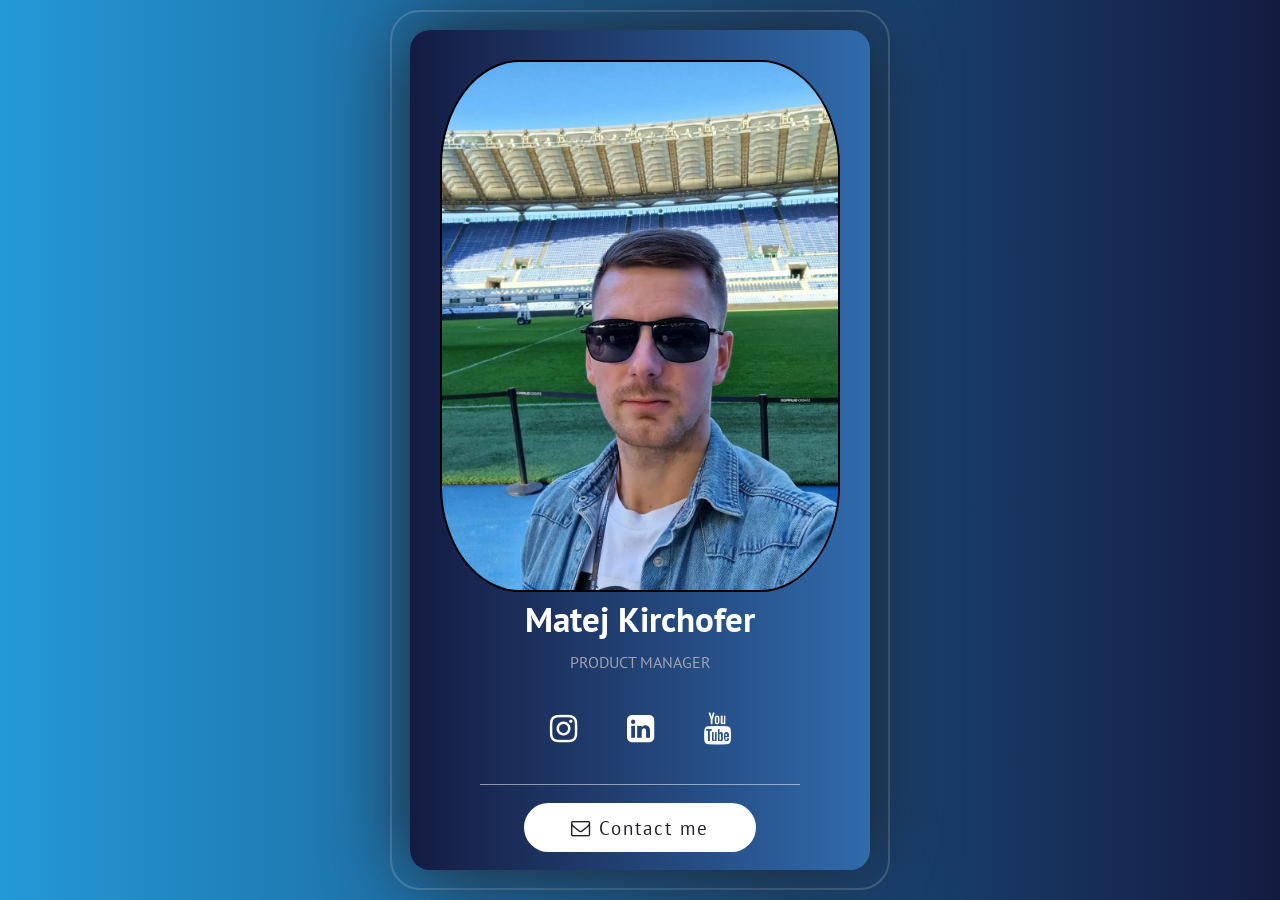
<file: index.html>
<!DOCTYPE html>
<html lang="en">
<head>
  <meta charset="UTF-8">
  <title>Matej Kirchofer</title>
  <meta name="viewport" content="width=device-width, initial-scale=1.0">
  <link rel='stylesheet' href='https://maxcdn.bootstrapcdn.com/font-awesome/4.7.0/css/font-awesome.min.css'>
  <link rel="stylesheet" href="./style.css">
  <link rel="icon" href="toby.webp" type="image/x-icon">
</head>
<body>
<div class="wrapper">
   <div class="image-wrapper">
      <img src="https://santon39.github.io/testiranje/image.jpeg" alt="Matej Kirchofer" />
      <h1 class="name">Matej Kirchofer</h1>
      <p class="description">Product Manager</p>
      
      <ul class="social-media">
         <a href="https://www.instagram.com/__santon__" target="_blank"><i class="fa fa-instagram"></i></a>
         <a href="https://www.linkedin.com/in/matej-kirchofer" target="_blank"><i class="fa fa-linkedin-square"></i></a>
         <a href="https://www.youtube.com/channel/UCqetBNhGLY9peRGPx9AIrDw" target="_blank"><i class="fa fa-youtube"></i></a>
      </ul>

      <!-- Divider -->
      <hr class="divider">
<div class="spacer" style="height: 10px;"></div>

      <a href="mailto:matej.kirchofer@gmail.com" target="_blank" class="mail"><i class="fa fa-envelope-o"></i> Contact me</a>
   </div>
</div>
</body>
</html>
</file>
<file: style.css>
@import url("https://fonts.googleapis.com/css?family=PT+Sans");

::selection {
  background: #272838;
}

* {
  margin: 0;
  padding: 0;
  font-family: "PT Sans", sans-serif;
  text-align: center;
  text-decoration: none;
  box-sizing: border-box;
  -webkit-font-smoothing: antialiased;
  -moz-osx-font-smoothing: grayscale;
}

html, body {
  height: 100%;
  margin: 0;
  padding: 0;
  font-size: 16px;
  -webkit-font-smoothing: antialiased;
  -moz-osx-font-smoothing: grayscale;
}

body {
  display: flex;
  justify-content: center;
  align-items: center;
  background: linear-gradient(to right, #2399d7, #141B41);
  font-family: "PT Sans", sans-serif;
  overflow: hidden;
}

.wrapper {
  max-width: 600px;
  background: linear-gradient(to left, #306BAC, #141B41);
  color: #fff;
  padding: 30px;
  border-radius: 20px;
  box-shadow: 0px 0px 80px 1px #212129;
  text-align: center;
  animation: fadeIn 2s ease-in-out forwards;
  opacity: 0;
  position: relative;
}

.wrapper::before {
  content: '';
  position: absolute;
  top: -20px;
  left: -20px;
  right: -20px;
  bottom: -20px;
  border-radius: 30px;
  border: 2px solid rgba(255, 255, 255, 0.2);
  z-index: -1;
}

.wrapper .image-wrapper img {
  width: 100%;
  max-width: 400px;
  height: auto;
  border-radius: 20%;
  user-select: none;
  border: 2px solid black;
  transition: transform 0.3s ease-in-out, box-shadow 0.3s ease-in-out;
  image-rendering: -webkit-optimize-contrast; /* Ensures better rendering on Retina displays */
  image-rendering: crisp-edges; /* Additional property for high-DPI displays */
}

.wrapper .image-wrapper img:hover {
  transform: scale(1.1);
  box-shadow: 0 10px 20px rgba(0, 0, 0, 0.5);
}

.wrapper .name {
  font-size: 2.2em;
  animation: fadeIn 3s ease-in-out forwards;
  opacity: 0;
}

.wrapper .description {
  color: #A1A2AD;
  text-transform: uppercase;
  margin-top: 10px;
  animation: fadeIn 3s ease-in-out forwards;
  opacity: 0;
  animation-delay: 0.5s;
}

.wrapper .social-media {
  display: flex;
  justify-content: center;
  margin-top: 20px;
  animation: fadeIn 3s ease-in-out forwards;
  opacity: 0;
  animation-delay: 1s;
}

.wrapper .social-media a {
  color: #fff;
  font-size: 2em;
  margin: 0 10px;
  padding: 15px;
  transition: 300ms;
}

.wrapper .social-media a:hover {
  color: #fafe18;
  transition: 300ms;
}

.divider {
  width: 80%;
  margin: 20px auto;
  border: none;
  border-top: 1px solid #fff;
  opacity: 0.5;
}

.wrapper .mail {
  background: #fff;
  color: #212129;
  text-transform: none;
  font-size: 1.2em;
  letter-spacing: 0.1em;
  padding: 10px 45px;
  border-radius: 30px;
  transition: 300ms;
  user-select: none;
  animation: fadeIn 3s ease-in-out forwards;
  opacity: 0;
  animation-delay: 1.5s;
  border: 2px solid transparent;
}

.wrapper .mail:hover {
  background: #fafe18;
  color: #141B41;
  border-color: #141B41;
  transition: 300ms;
}

.wrapper .mail .fa-fa-envelope-o {
  margin-right: 5px;
  margin-top: 15px;
}

/* Media Query for Mobile */
@media (max-width: 600px) {
  .wrapper {
    margin: 20px;
  }

  .wrapper .name {
    font-size: 1.8em;
  }

  .wrapper .description {
    font-size: 1em;
  }

  .wrapper .social-media a {
    font-size: 1.5em;
    padding: 10px;
  }

  .wrapper .mail {
    padding: 8px 35px;
    font-size: 1em;
  }
}

/* Fade-in animation */
@keyframes fadeIn {
  from {
    opacity: 0;
  }
  to {
    opacity: 1;
  }
}
</file>
